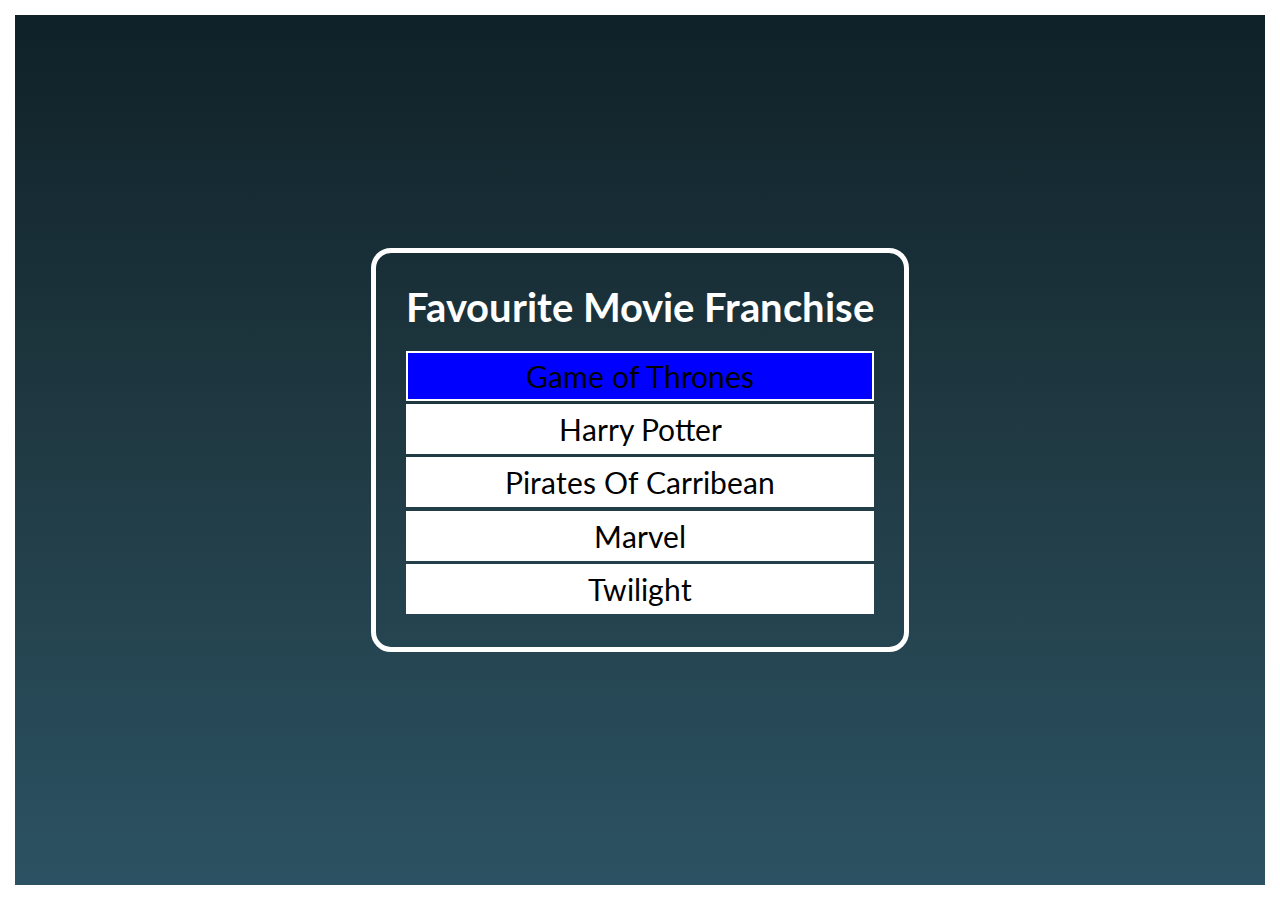
<file: Master DOM Manipulation/index.html>
<!DOCTYPE html>
<html lang="en">
  <head>
    <meta charset="UTF-8" />
    <meta http-equiv="X-UA-Compatible" content="IE=edge" />
    <meta name="viewport" content="width=device-width, initial-scale=1.0" />
    <title>Master DOM Manipulation: Part 1</title>
    <style>
      @import url("https://fonts.googleapis.com/css2?family=Lato&display=swap");

      * {
        list-style: none;
        padding: 0;
        margin: 0;
        box-sizing: border-box;
      }

      body {
        background: linear-gradient(#0f2027, #203a43, #2c5364);
        height: 100vh;
        font-family: "Lato", sans-serif;
        border: solid 15px #fff;
        display: flex;
        justify-content: center;
        align-items: center;
        font-size: 4rem;
      }

      h1 {
        font-size: 40px;
        margin-bottom: 20px;
      }

      .container {
        border: solid 5px #fff;
        padding: 30px;
        border-radius: 20px;
        font-size: 3rem;
        text-align: center;
        color: #fff;
      }

      .list-items {
        color: #000;
        font-size: 30px;
        margin-bottom: 0.2rem;
        border: solid 2px #fff;
        background-color: #fff;
        padding: 5px;
        cursor: pointer;
      }

      /* .div2 {
        border: solid 10px #fff;
        border-radius: 20px;
        font-size: 3.5rem;
        text-align: center;
        padding: 80px;
        color: #fff;
      }
      .div1 {
        border: solid 5px #fff;
        border-radius: 20px;
        font-size: 3.5rem;
        text-align: center;
        padding: 50px;
        color: #fff;
      } */

      /* button {
        display: block;
        font-size: 30px;
        background: none;
        border: solid 2px #fff;
        color: #fff;
        border-radius: 10px;
        padding: 10px 30px;
        margin-top: 10px;
      } */
    </style>
  </head>
  <body>
    <div class="container">
      <h1 id="main-heading">Favourite Movie Franchise</h1>
      <ul>
        <li class="list-items">Game of Thrones</li>
        <li class="list-items">Harry Potter</li>
        <li class="list-items">Pirates Of Carribean</li>
        <li class="list-items">Marvel</li>
        <li class="list-items">Twilight</li>
      </ul>
    </div>

    <script src="app.js"></script>
  </body>
</html>
</file>
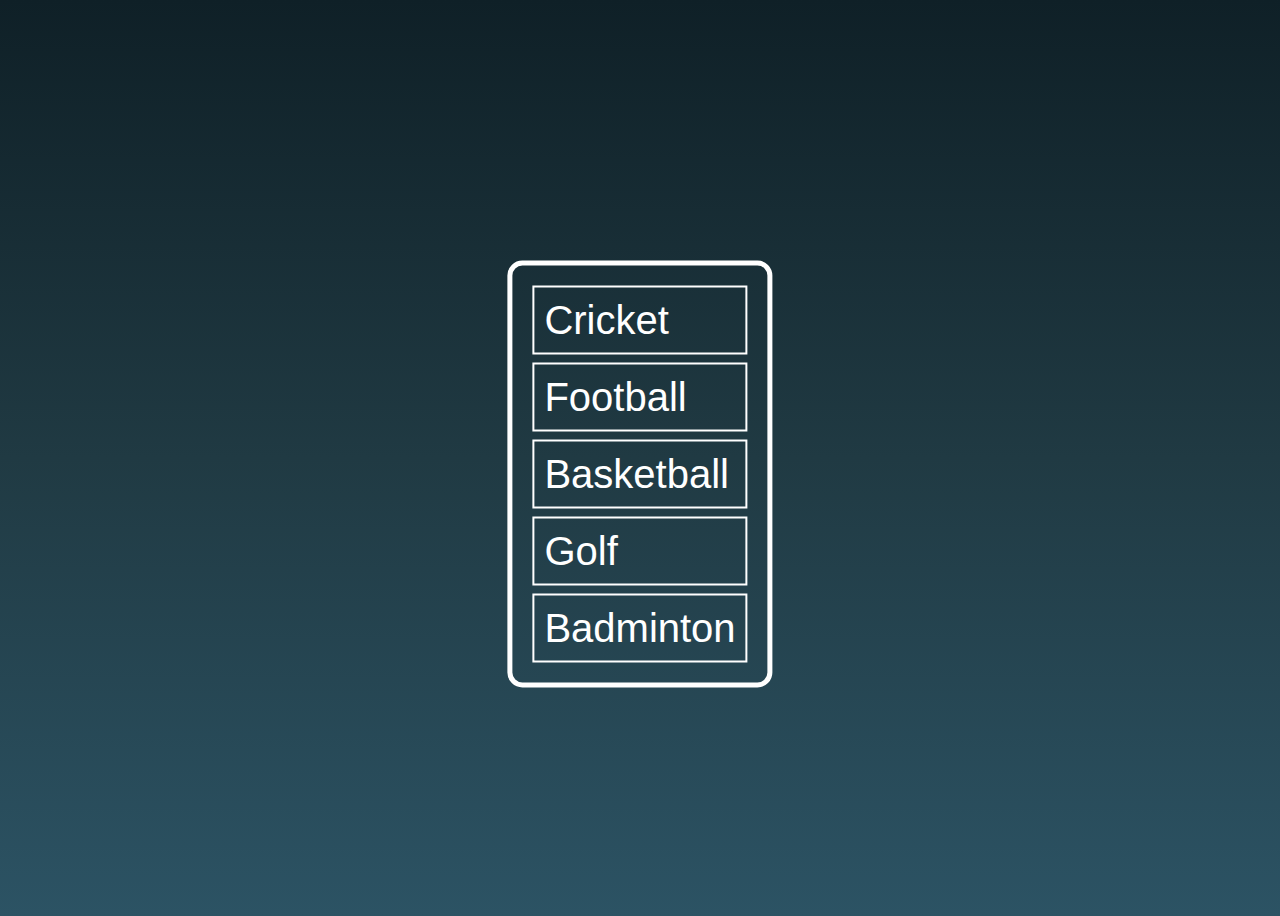
<file: Master DOM Manipulation/Event-delegation/index.html>
<!DOCTYPE html>
<html lang="en">
  <head>
    <meta charset="UTF-8" />
    <meta http-equiv="X-UA-Compatible" content="IE=edge" />
    <meta name="viewport" content="width=device-width, initial-scale=1.0" />
    <title>Event Delegation</title>
    <link href="style.css" rel="stylesheet" />
  </head>
  <body>
    <ul id="sports">
      <li id="cricket">Cricket</li>
      <li id="football">Football</li>
      <li id="basketball">Basketball</li>
      <li id="golf">Golf</li>
      <li id="badminton">Badminton</li>
    </ul>
    <script src="script.js"></script>
  </body>
</html>
</file>
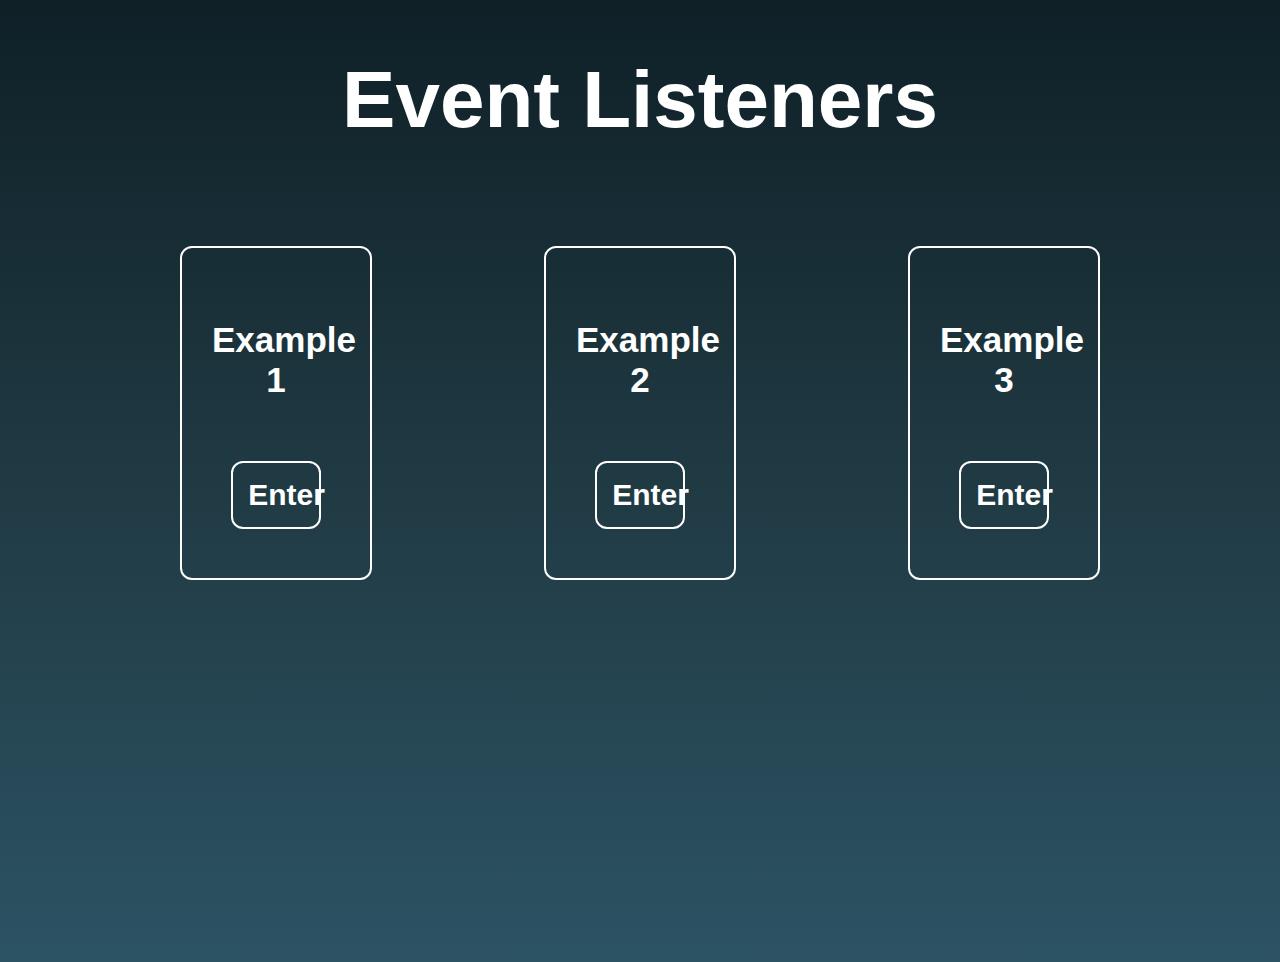
<file: Master DOM Manipulation/Event-listeners/index.html>
<!DOCTYPE html>
<html lang="en">
  <head>
    <meta charset="UTF-8" />
    <meta http-equiv="X-UA-Compatible" content="IE=edge" />
    <meta name="viewport" content="width=device-width, initial-scale=1.0" />
    <title>Event listeners</title>
    <style>
      body {
        background: linear-gradient(#0f2027, #203a43, #2c5364);
        height: 100vh;
        font-family: "Lato", sans-serif;
      }
      #main-heading {
        color: #fff;
        font-size: 5rem;
        font-weight: 800;
        text-align: center;
        margin-bottom: 100px;
      }
      .container {
        display: flex;
        justify-content: space-evenly;
        align-items: center;
      }
      .boxes {
        padding: 30px;
        border: 2px solid #fff;
        border-radius: 12px;
        height: 30vh;
        width: 10vw;
        display: flex;
        flex-direction: column;
        justify-content: space-around;
        /* position: relative; */
      }
      #heading {
        font-size: 35px;
        text-align: center;
        font-weight: 800;
        color: #fff;
      }
      .btn {
        align-self: center;
        width: 70%;
        background: transparent;
        border: 2px solid #fff;
        border-radius: 12px;
        cursor: pointer;
        /* padding: 20px; */
        /* position: absolute; */
        /* top: 80%; */
        /* left: 50%; */
        /* transform: translate(-50%, -50%); */
      }
      button {
        font-weight: 600;
        padding: 15px;
        font-size: 30px;
        color: #fff;
      }
    </style>
  </head>
  <body>
    <h1 id="main-heading">Event Listeners</h1>
    <div class="container">
      <div class="boxes box-1">
        <h1 id="heading">Example 1</h1>
        <!-- This is the first method to add eventListeners on HTML -->
        <!-- <button class="btn btn-1" onclick="alert('I love JavaScript')"> -->
        <button class="btn btn-1">Enter</button>
      </div>
      <div class="boxes box-2">
        <h1 id="heading">Example 2</h1>
        <button class="btn btn-2">Enter</button>
      </div>
      <div class="boxes box-3">
        <h1 id="heading">Example 3</h1>
        <button class="btn btn-3">Enter</button>
      </div>
    </div>
    <script src="script.js"></script>
  </body>
</html>
</file>
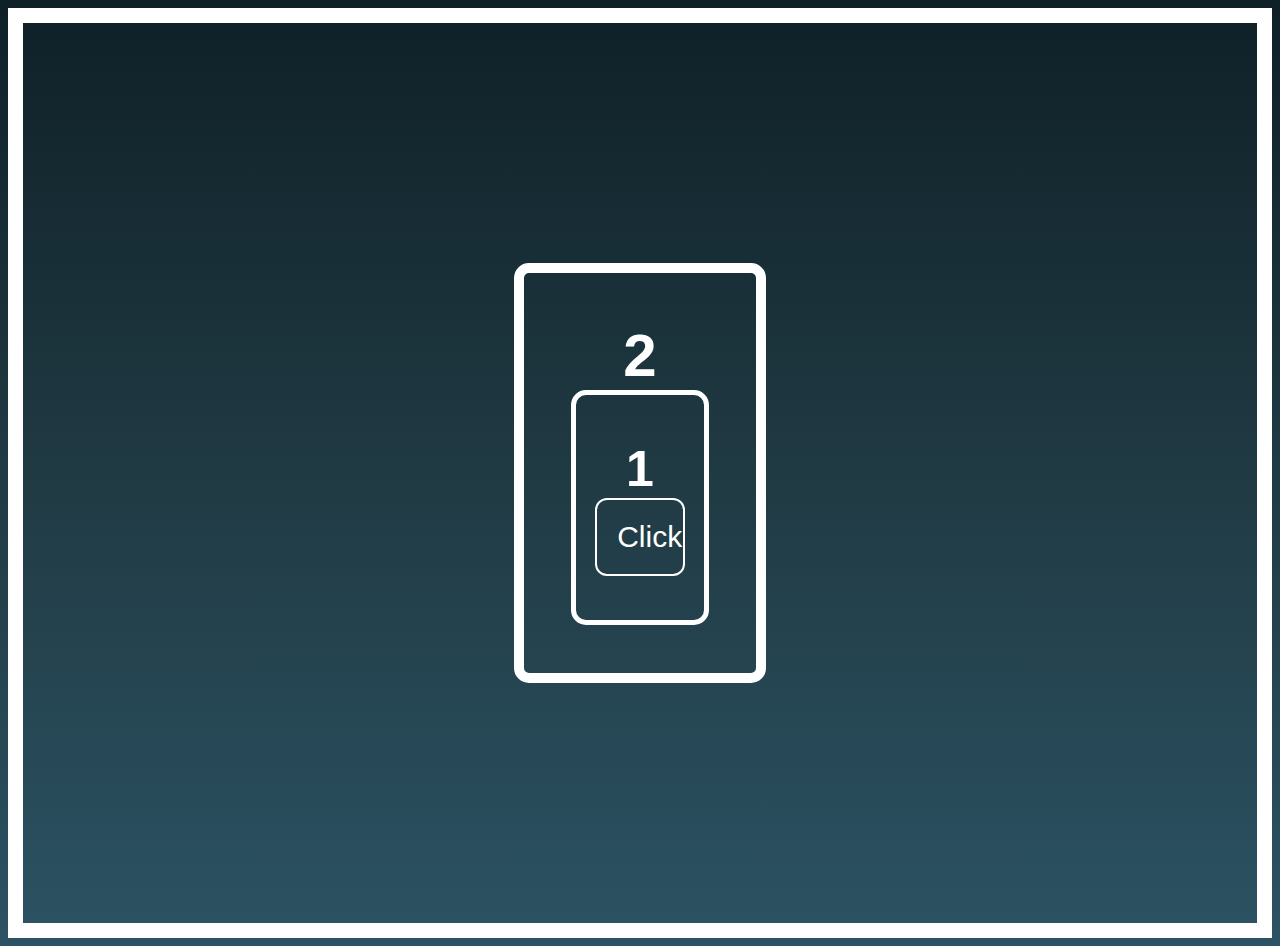
<file: Master DOM Manipulation/Event-propagation/index.html>
<!DOCTYPE html>
<html lang="en">
  <head>
    <meta charset="UTF-8" />
    <meta http-equiv="X-UA-Compatible" content="IE=edge" />
    <meta name="viewport" content="width=device-width, initial-scale=1.0" />
    <title>Event Propagation</title>
    <style>
      body {
        background: linear-gradient(#0f2027, #203a43, #2c5364);
        height: 100vh;
        font-family: "Lato", sans-serif;
        border: 15px solid #fff;
        position: relative;
      }
      .div2 {
        position: absolute;
        top: 0;
        left: 0;
        right: 0;
        bottom: 0;
        margin: auto;
        border: 10px solid #fff;
        border-radius: 15px;
        max-width: 15vw;
        height: 40vh;
        padding: 20px;
        font-size: 60px;
        font-weight: 800;
        color: #fff;
        text-align: center;
        display: flex;
        flex-direction: column;
        justify-content: center;
      }
      .div1 {
        height: 25vh;
        width: 10vw;
        font-size: 50px;
        border: 5px solid #fff;
        border-radius: 15px;
        align-self: center;
        display: flex;
        flex-direction: column;
        justify-content: center;
        /* position: relative; */
      }
      .btn {
        background: transparent;
        border: 2px solid #fff;
        border-radius: 12px;
        cursor: pointer;
        align-self: center;
        width: 70%;
        /* position: absolute;
        top: 50%;
        left: 50%;
        transform: translate(-50%, -50%); */
      }
      button {
        text-align: center;
        padding: 20px;
        font-size: 30px;
        color: #fff;
      }
    </style>
  </head>
  <body>
    <div class="div2 div">
      2
      <div class="div1 div">
        1
        <button class="btn">Click</button>
      </div>
    </div>
    <script src="script.js"></script>
  </body>
</html>
</file>
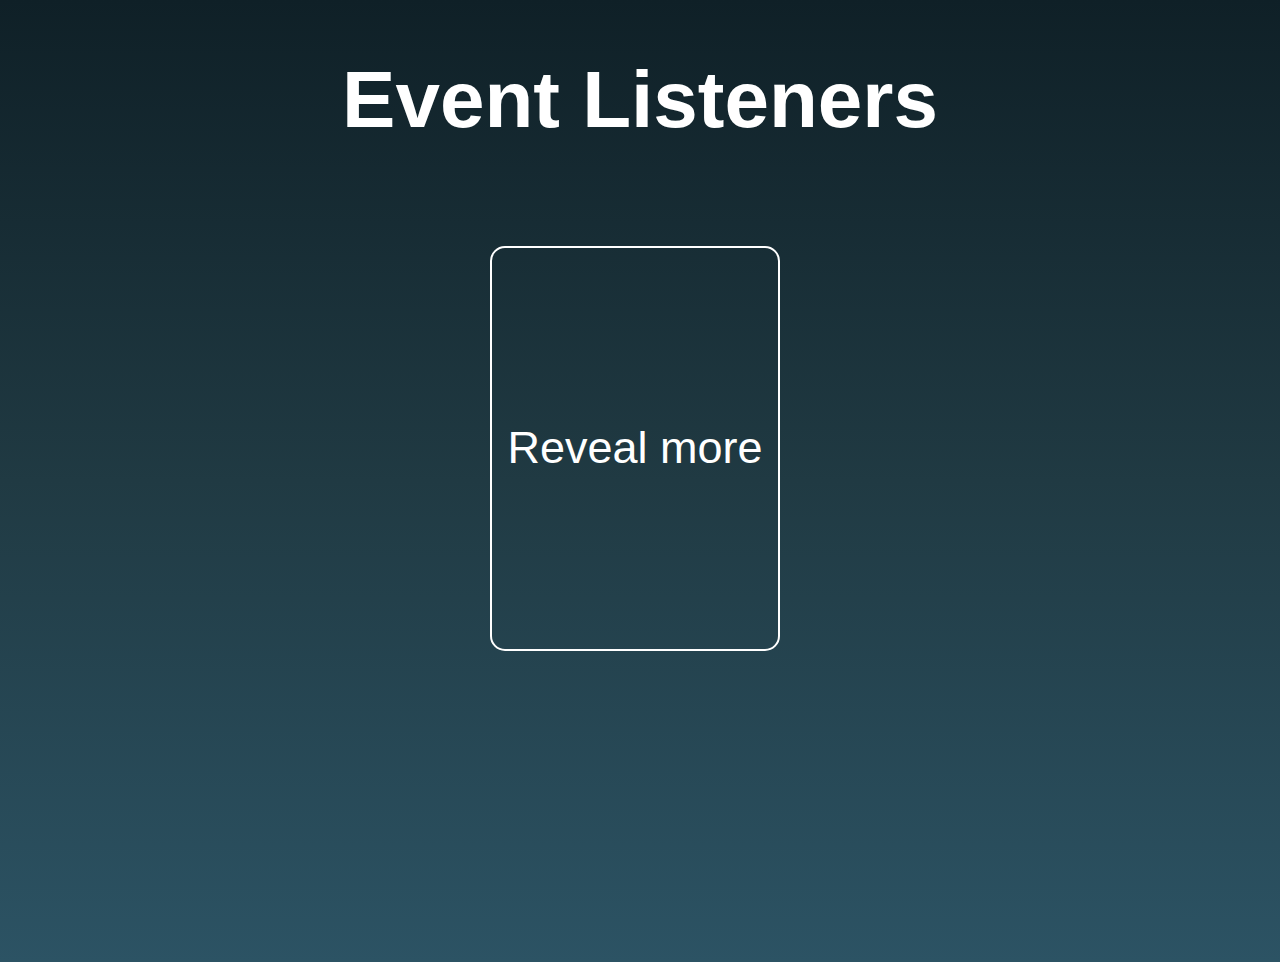
<file: Master DOM Manipulation/reveal-hidden-event-listeners/index.html>
<!DOCTYPE html>
<html lang="en">
  <head>
    <meta charset="UTF-8" />
    <meta http-equiv="X-UA-Compatible" content="IE=edge" />
    <meta name="viewport" content="width=device-width, initial-scale=1.0" />
    <title>Reveal-Hidden</title>
    <style>
      body {
        background: linear-gradient(#0f2027, #203a43, #2c5364);
        height: 100vh;
        font-family: "Lato", sans-serif;
      }
      #main-heading {
        color: #fff;
        font-size: 5rem;
        font-weight: 800;
        text-align: center;
        margin-bottom: 100px;
      }
      .container {
        display: flex;
        justify-content: center;
        align-items: center;
      }
      .reveal-btn {
        background: transparent;
        border: 2px solid #fff;
        border-radius: 15px;
        margin-right: 10px;
        cursor: pointer;
      }
      button {
        font-weight: 400;
        padding: 15px;
        text-align: center;
        font-size: 45px;
        color: #fff;
        height: 45vh;
      }
      .hidden-content {
        font-size: 25px;
        font-weight: 400;
        color: #fff;
        padding: 25px;
        width: 60vh;
        text-align: center;
        align-self: stretch;
        border: 2px solid #fff;
        border-radius: 15px;
      }
      .hidden-content {
        display: none;
      }
      .hidden-content.reveal-btn {
        display: block;
      }
    </style>
  </head>
  <body>
    <h1 id="main-heading">Event Listeners</h1>
    <div class="container">
      <button class="reveal-btn boxes">Reveal more</button>
      <div class="hidden-content boxes">
        Lorem ipsum dolor sit amet consectetur adipisicing elit. Unde quam
        corrupti iste dolorem vero neque provident magni. Inventore, eius, aut
        provident voluptates neque qui id quam sint vel molestias laborum.
        Repellat, itaque odit magni consequuntur unde vero dolor deserunt
        accusamus animi totam repellendus quos laboriosam sapiente. Laudantium
        accusamus animi totam repellendus quos laboriosam sapiente. Laudantium
        iure, officia quaerat eum earum, amet praesentium assumenda sed autem
        iure, officia quaerat eum earum, amet praesentium assumenda sed autem
        asperiores similique dolor. asperiores similique dolor.
      </div>
    </div>
    <script src="script.js"></script>
  </body>
</html>
</file>
<file: Master DOM Manipulation/Event-delegation/style.css>
body {
  background: linear-gradient(#0f2027, #203a43, #2c5364);
  height: 100vh;
  font-family: "Lato", sans-serif;
  position: relative;
}

#sports {
  position: absolute;
  top: 50%;
  left: 50%;
  transform: translate(-50%, -50%);
  border: 5px solid #fff;
  border-radius: 15px;
  padding: 20px;
  min-width: 12vw;
}

li {
  padding: 10px;
  border: 2px solid #fff;
  list-style: none;
  font-size: 40px;
  font-weight: 400;
  color: #fff;
  cursor: pointer;
}

li:not(:last-child) {
  margin-bottom: 8px;
}
</file>
